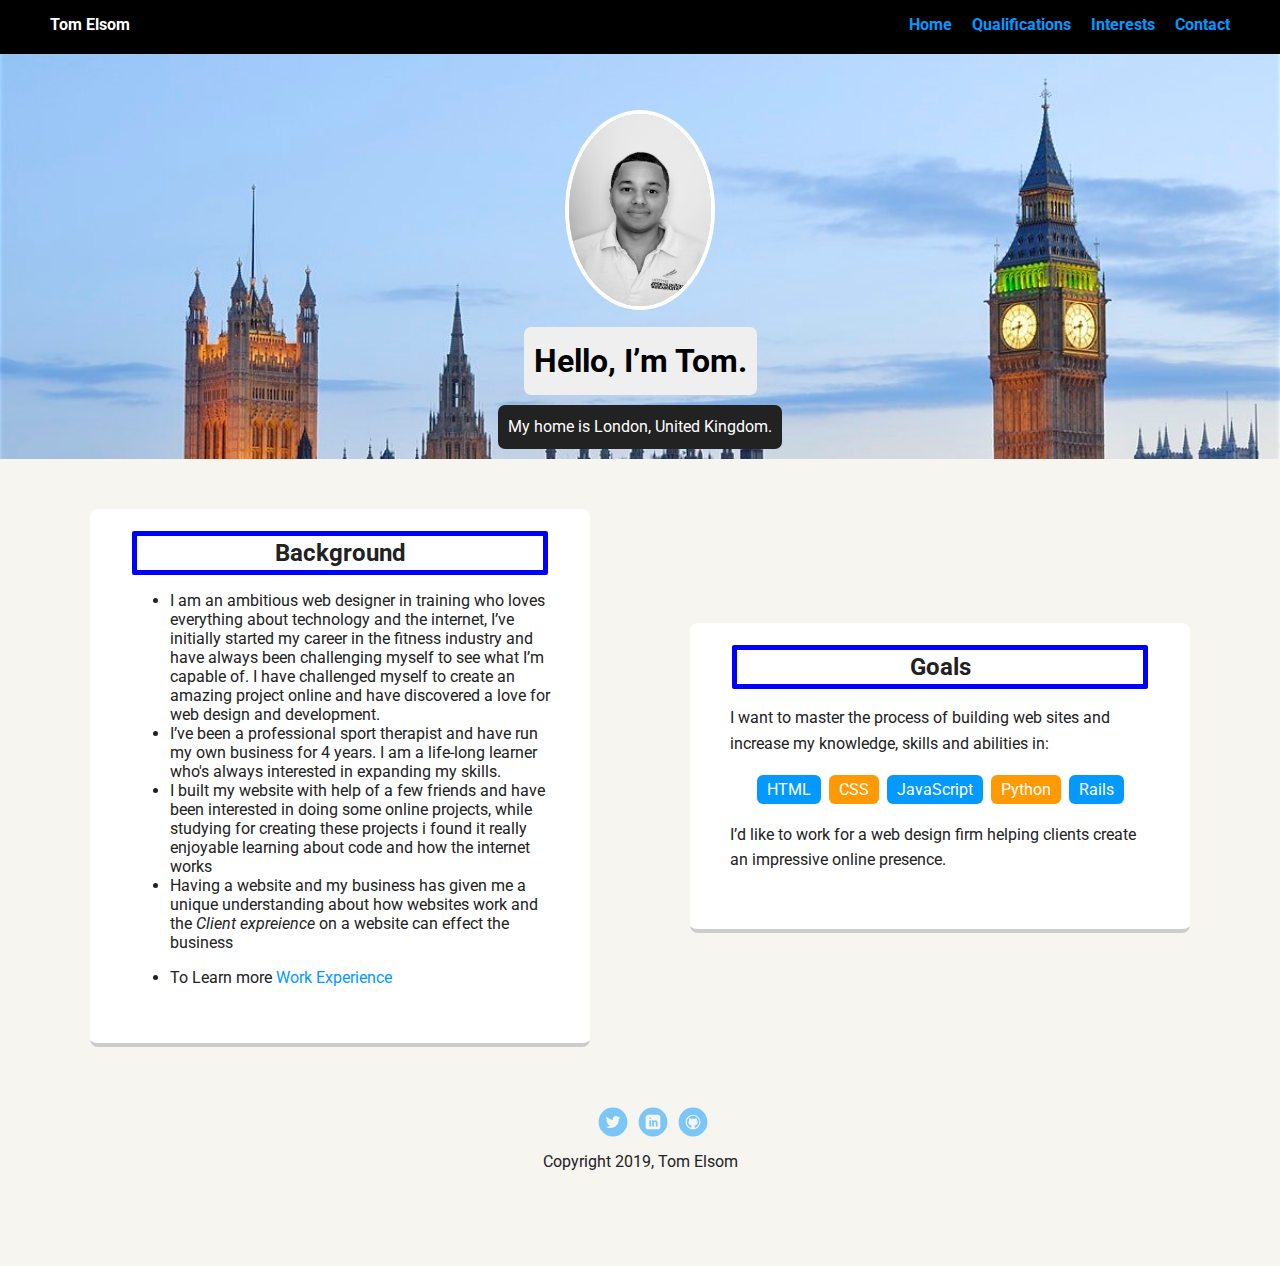
<file: index.html>
<!doctype html>
<html lang="en">
<head>
  <meta charset="utf-8">
  <title>Tom Elsom's Profile</title>
  <meta name="viewport" content="width=device-width, initial-scale=1.0">
  <link rel="stylesheet" href="style.css">
  <link href="https://fonts.googleapis.com/css?family=Muli%7CRoboto:400,300,500,700,900" rel="stylesheet"></head>
  <body>
    <nav class="main-nav">
        
            <ul class="nav">
            <li class="name">Tom Elsom</li>
            <li><a href="index.html">Home</a></li>
            <li><a href="resume.html">Qualifications</a></li>
            <li><a href="work.html">Interests</a></li>
            <li><a href="contact.html">Contact</a></li>
            </ul>
        
    </nav>
    <header>
      <img src="images-2/rsz_profile_pic.jpg" alt="Picture of Tom" class="profile-image" title="Tom Elsom" >
      <h1 class="tag name">Hello, I’m Tom.</h1>
      <p class="tag location">My home is London, United Kingdom.</p>
    </header>

    <main class="flex">
      <article class="card">
        <h2 class="card-title"> Background</h2>
        <ul>
        <li>I am an ambitious web designer in training who loves everything about technology and the internet, I’ve initially started my career in the fitness industry and have always been challenging myself to see what I’m capable of. I have challenged myself to create an amazing project online and have discovered a love for web design and development.</li>
        <li>I’ve been a professional sport therapist and have run my own business for 4 years. I am a life-long learner who's always interested in expanding my skills.</li>
          <li>I built my website with help of a few friends and have been interested in doing some online projects, while studying for creating these projects i found it really enjoyable learning about code and how the internet works</li>
          <li>Having a website and my business has given me a unique understanding about how websites work and the <em>Client expreience</em> on a website can effect the business</li>
        </ul>
        <ul>
          <li>To Learn more <a href="resume.html">Work Experience</a> </li>
        </ul>
        
    </article> 

      <section class="card">
        <h2 class="card-title">Goals</h2>
        <p>I want to master the process of building web sites and increase my knowledge, skills and abilities in:</p>
        <ul class="skills">
          <li>HTML</li>
          <li>CSS</li>
          <li>JavaScript</li>
          <li>Python</li>
          <li>Rails</li>
        </ul>
        <p>I’d like to work for a web design firm helping clients create an impressive online presence.</p>
    </section> 

    </main>
    <footer>
        <ul>
            <li><a href="https://twitter.com/Lifestherapy" class="social twitter">Twitter</a></li>
            <li><a href="https://www.linkedin.com/in/tom-elsom-aa0056193/" class="social linkedin">LinkedIn</a></li>
            <li><a href="https://github.com/tomelsom01" class="social github">Github</a></li>
          </ul>
      <p class="copyright">Copyright 2019, Tom Elsom</p>
    </footer>
  </body>
  </html>
</file>
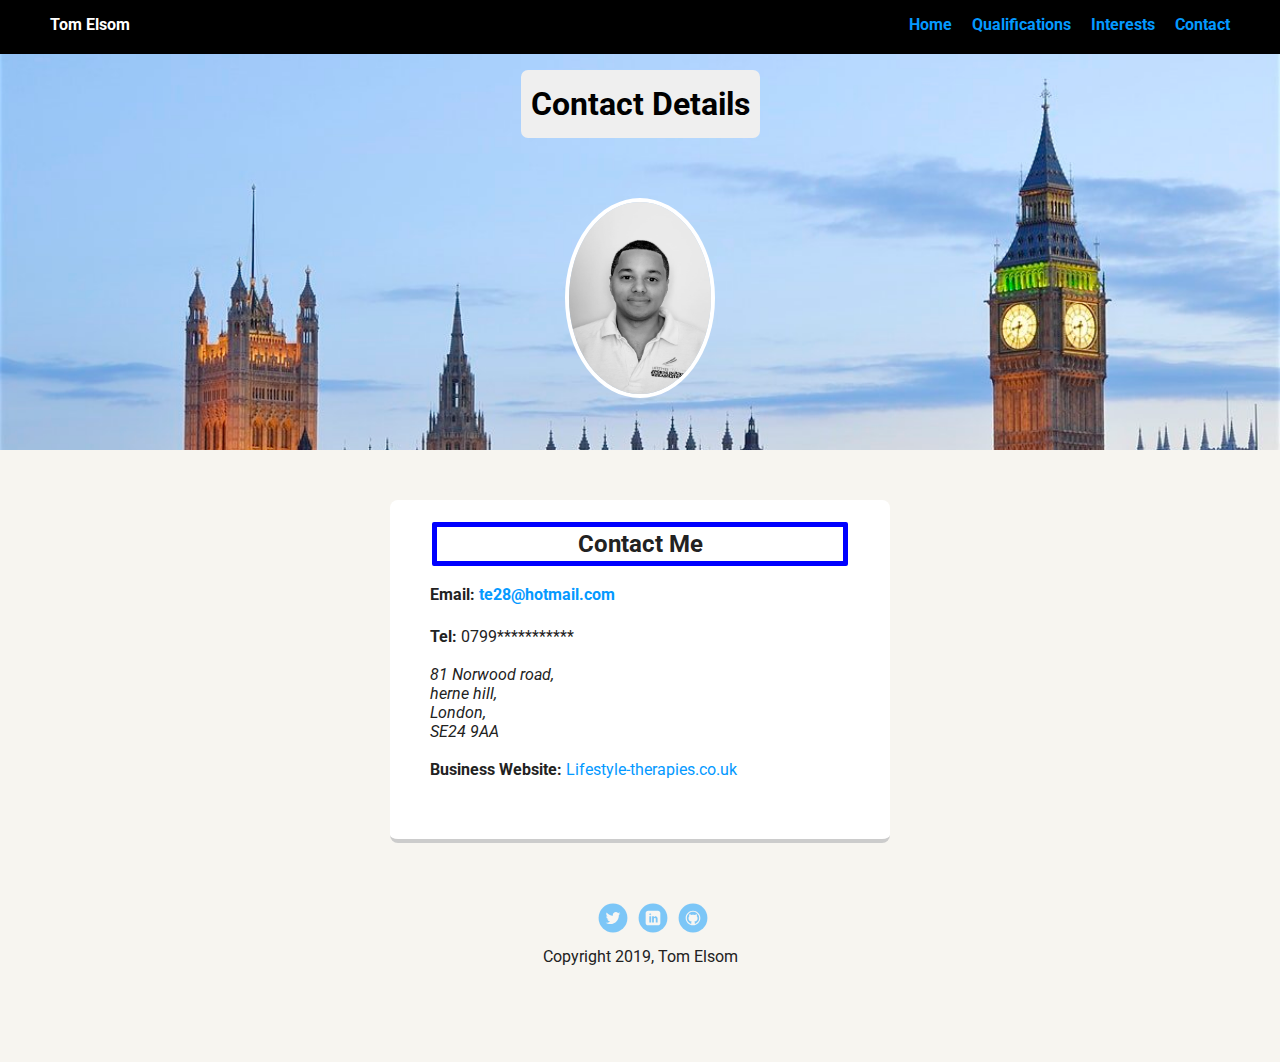
<file: contact.html>
<!doctype html>
<html lang="en">
<head>
  <meta charset="utf-8">
  <title>Contact Tom</title>
  <meta name="viewport" content="width=device-width, initial-scale=1.0">
  <link rel="stylesheet" href="style.css">
  <link href="https://fonts.googleapis.com/css?family=Muli%7CRoboto:400,300,500,700,900" rel="stylesheet">
</head>
  <body>
    <nav class="main-nav">
        
            <ul class="nav">
            <li class="name">Tom Elsom</li>
            <li><a href="index.html">Home</a></li>
            <li><a href="resume.html">Qualifications</a></li>
            <li><a href="work.html">Interests</a></li>
            <li><a href="contact.html">Contact</a></li>
            </ul>
        
    </nav>

<header>
    <h1 class="tag name">Contact Details</h1>
    <img src="images-2/rsz_profile_pic.jpg" alt="Picture of Tom" class="profile-image" title="Tom Elsom"> 
    
</header>
<main>
<section class="card">
    <h2 class="card-title">Contact Me</h2>
<p><strong>Email: <a href="mailto:te28@hotmail.com?subject=I%20must%20have%20you%20in%20my%20life">te28@hotmail.com</a></strong></p>
<p><strong>Tel:</strong> 0799***********</p>
<address>81 Norwood road,<br> 
    herne hill,<br> 
    London,<br>
    SE24 9AA</address>
<p><strong>Business Website:</strong><a href="https://www.lifestyle-therapies.co.uk"> Lifestyle-therapies.co.uk</a></p>
</section>
</main>
<footer>
        <ul>
            <li><a href="https://twitter.com/Lifestherapy" class="social twitter">Twitter</a></li>
            <li><a href="https://www.linkedin.com/in/tom-elsom-aa0056193/" class="social linkedin">LinkedIn</a></li>
            <li><a href="https://github.com/tomelsom01" class="social github">Github</a></li>
          </ul>
      <p class="copyright">Copyright 2019, Tom Elsom</p>
    </footer>
</body>
</html>
</file>
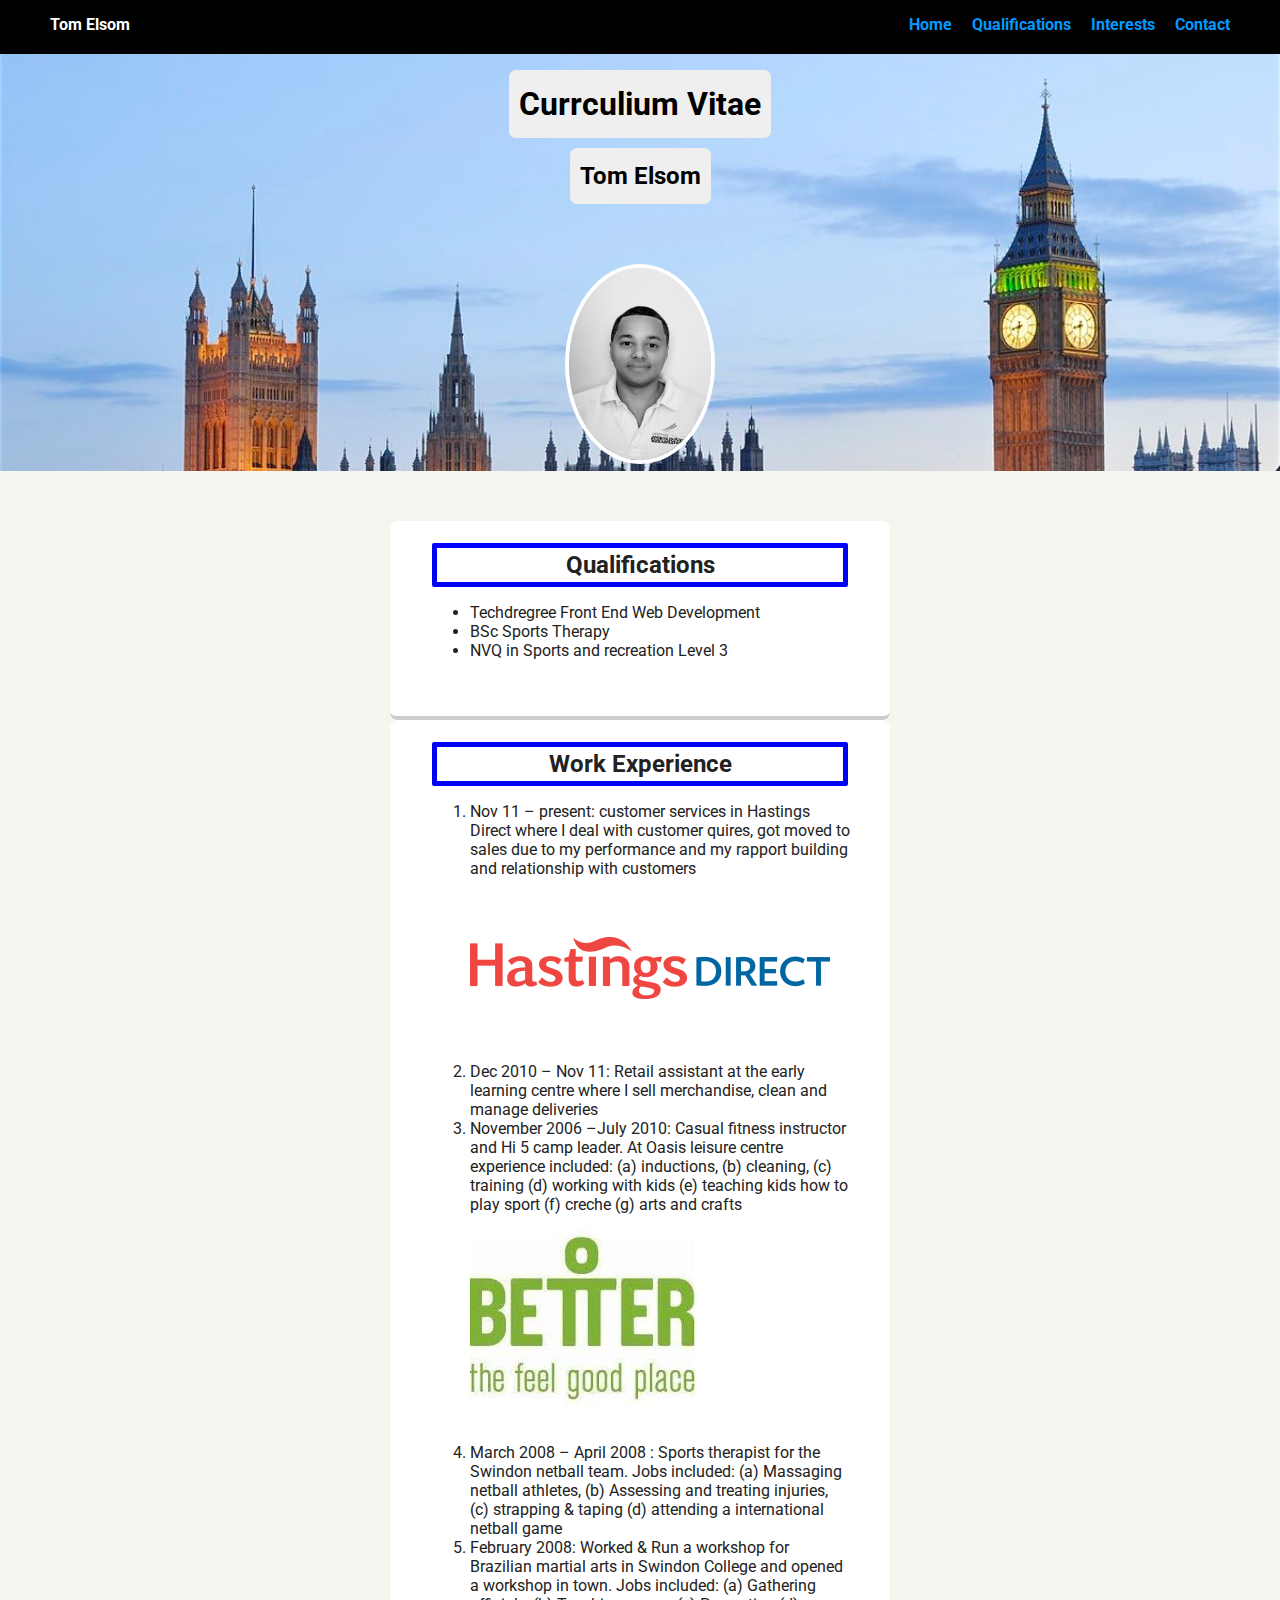
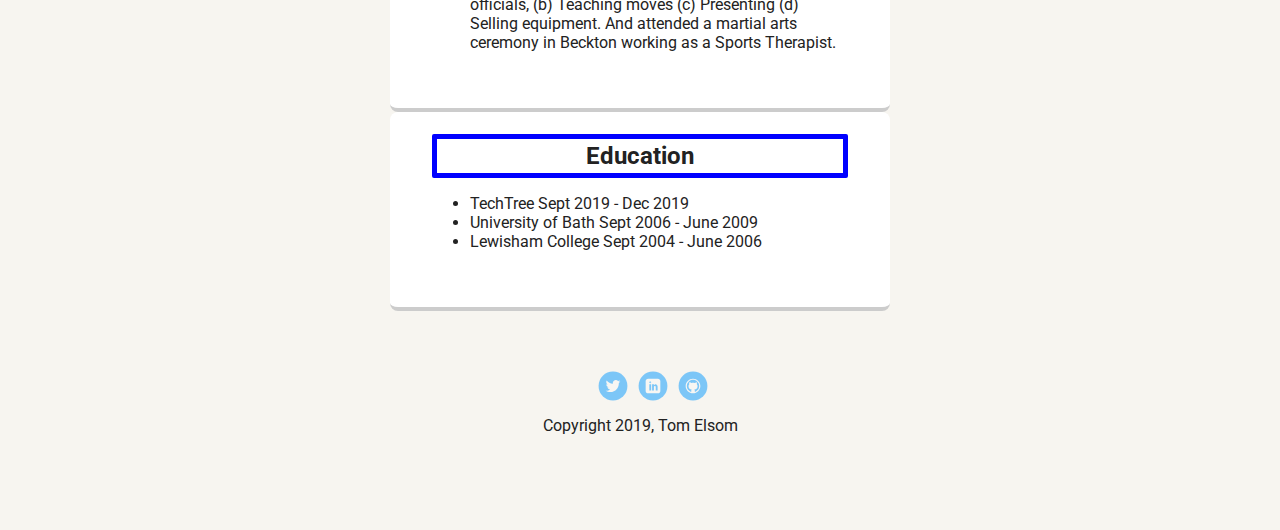
<file: resume.html>
<!doctype html>
<html lang="en">
<head>
  <meta charset="utf-8">
  <title>Tom Elsom Work Qualifications</title>
  <meta name="viewport" content="width=device-width, initial-scale=1.0">
  <link rel="stylesheet" href="style.css">
  <link href="https://fonts.googleapis.com/css?family=Muli%7CRoboto:400,300,500,700,900" rel="stylesheet">
</head>
  <body>
    <nav class="main-nav">
        
            <ul class="nav">
            <li class="name">Tom Elsom</li>
            <li><a href="index.html">Home</a></li>
            <li><a href="resume.html">Qualifications</a></li>
            <li><a href="work.html">Interests</a></li>
            <li><a href="contact.html">Contact</a></li>
            </ul>
        
    </nav>
<header>
        <div>
    <h1 class = "tag name">Currculium Vitae</h1>
    <h2 class = "tag name">Tom Elsom</h2>
    <img src="images-2/rsz_profile_pic.jpg" alt="Picture of Tom" class="profile-image" title="Tom Elsom">
    </div>
    </header>
    <main>
        <section class="card">
            
            <h2 class="card-title">Qualifications</h2>
             <ul>
                <li>Techdregree Front End Web Development</li>
                <li>BSc Sports Therapy</li>
                <li>NVQ in Sports and recreation Level 3</li>
            </ul>
    
    </section>

    <section class="card">
    <h2 class= "card-title">Work Experience</h2>
    <ol>
        
        <li>Nov 11 – present: customer services in Hastings Direct where I deal with customer quires, got moved to sales due to my performance and my rapport building and relationship with customers <img src="images-2/Hastings-Direct.png" alt= "hastings-direct-logo" title = "Hastings Direct Logo"></li>    

    <li>Dec 2010 – Nov 11: Retail assistant at the early learning centre where I sell merchandise, clean and manage deliveries</li>   

    <li>November 2006 –July 2010: Casual fitness instructor and Hi 5 camp leader. At Oasis leisure centre experience included: (a) inductions, (b) cleaning, (c) training (d) working with kids (e) teaching kids how to play sport (f) creche (g) arts and crafts <img src="images-2/Better-Leisure-swindon.png" alt = "better-leisure-logo" title="Better Leisure Logo"> </li>

    <li>March 2008 – April 2008 : Sports therapist for the Swindon netball team. Jobs included: (a) Massaging netball athletes, (b) Assessing and treating injuries, (c) strapping & taping (d) attending a international netball game</li>    

    <li>February 2008: Worked & Run a workshop for Brazilian martial arts in Swindon College and opened a workshop in town. Jobs included: (a) Gathering officials, (b) Teaching moves (c) Presenting (d) Selling equipment. And attended a martial arts ceremony in Beckton working as a Sports Therapist.</li>     

    </ol>
    </section>
    <section class="card">
    <h2 class= "card-title">Education</h2>
    <ul>
        <li>TechTree Sept 2019 - Dec 2019</li>
        <li>University of Bath Sept 2006 - June 2009</li>
        <li>Lewisham College Sept 2004 - June 2006</li>
    </ul>
    </section>
</main>
    <footer>
            <ul>
                <li><a href="https://twitter.com/Lifestherapy" class="social twitter">Twitter</a></li>
                <li><a href="https://www.linkedin.com/in/tom-elsom-aa0056193/" class="social linkedin">LinkedIn</a></li>
                <li><a href="https://github.com/tomelsom01" class="social github">Github</a></li>
              </ul>
          <p class="copyright">Copyright 2019, Tom Elsom</p>
        </footer>

</body>
</html>
</file>
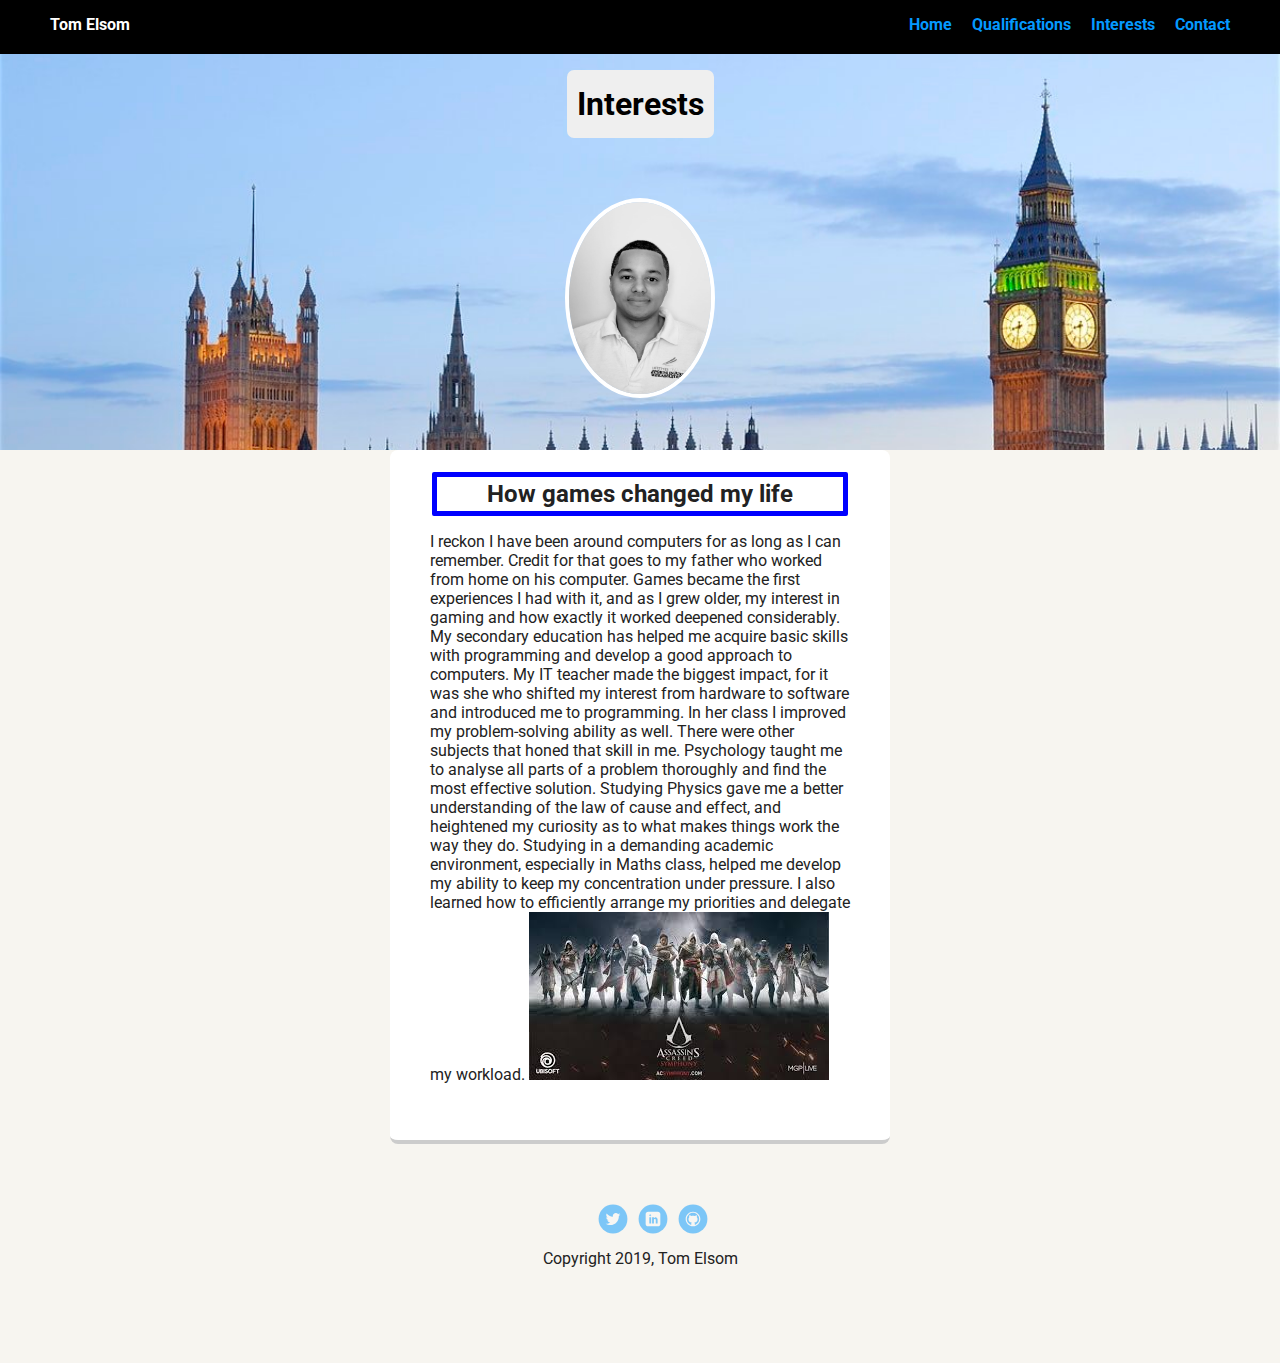
<file: work.html>
<!doctype html>
<html lang="en">
<head>
  <meta charset="utf-8">
  <title>Tom Elsom Work Interests</title>
  <meta name="viewport" content="width=device-width, initial-scale=1.0">
  <link rel="stylesheet" href="style.css">
  <link href="https://fonts.googleapis.com/css?family=Muli%7CRoboto:400,300,500,700,900" rel="stylesheet">
</head>
  <body>

    <nav class="main-nav">
        <ul class="nav">
          <li class="name">Tom Elsom</li>
          <li><a href="index.html">Home</a></li>
          <li><a href="resume.html">Qualifications</a></li>
          <li><a href="work.html">Interests</a></li>
          <li><a href="contact.html">Contact</a></li>
        </ul>
    </nav>

<header>

    <h1 class= "tag name">Interests</h1>
    <img src="images-2/rsz_profile_pic.jpg" alt="Picture of Tom" class="profile-image" title="Tom Elsom"> 
</header>
    <article class="card">
        <h2 class="card-title">How games changed my life</h2>
            <p>I reckon I have been around computers for as long as I can remember. Credit for that goes to my father who worked from home on his computer. Games became the first experiences I had with it, and as I grew older, my interest in gaming and how exactly it worked deepened considerably.
            My secondary education has helped me acquire basic skills with programming and develop a good approach to computers. My IT teacher made the biggest impact, for it was she who shifted my interest from hardware to software and introduced me to programming. In her class I improved my problem-solving ability as well. There were other subjects that honed that skill in me. 
            Psychology taught me to analyse all parts of a problem thoroughly and find the most effective solution. Studying Physics gave me a better understanding of the law of cause and effect, and heightened my curiosity as to what makes things work the way they do. 
            Studying in a demanding academic environment, especially in Maths class, helped me develop my ability to keep my concentration under pressure. I also learned how to efficiently arrange my priorities and delegate my workload.
            <img src="images-2/Assassin-Creed.jpg" alt= "assassin-creed-video-game" title = "Assassin Creed Unity"></p>
            <!--taken from https://www.studential.com/personal-statement-examples/computer-games-programming-personal-statement-8-->
            </article>
        <footer>
                <ul>
                    <li><a href="https://twitter.com/Lifestherapy" class="social twitter">Twitter</a></li>
                    <li><a href="https://www.linkedin.com/in/tom-elsom-aa0056193/" class="social linkedin">LinkedIn</a></li>
                    <li><a href="https://github.com/tomelsom01" class="social github">Github</a></li>
                  </ul>
              <p class="copyright">Copyright 2019, Tom Elsom</p>
            </footer>

    </body>
</html>
</file>
<file: style.css>
/* Global Layout Set-up */
* { 
    box-sizing: border-box;
  }
    
  body {
    margin: 0;
    padding: 0;
    text-align: center;
    font-family: 'Roboto', sans-serif;
    color: #222;
    background: #f7f5f0;
  }
  /* Link Styles */
  
  a {
    text-decoration: none;
    color: #0499ff;
  }
  a:hover {
    color: #6633ff;
  }
  
  /* Section Styles */
  
  .main-nav {
    width: 100%;
    background: black;
    min-height: 30px;
    padding: 10px;
    position: fixed;
    text-align: center;
  }
  .nav {
    display: flex;
    justify-content: space-around;
    font-weight: 700;
    list-style-type: none;
    margin: 0 auto;
    padding: 0;
  }
  .nav .name {
    display: none;
  }
  .nav li {
    padding: 5px 10px 10px 10px;
  }
  .nav a {
    transition: all .10s;
  }
  .nav a:hover {
    color: white
  }
  
  header {
    text-align: center;
    background: url('images-2/rsz_london_lets_try.jpg') no-repeat top center ;
    background-size: cover;
    overflow: hidden;
    padding-top: 60px;
  }
  header {
    line-height: 1.5;
  }
  header .profile-image {
    margin-top: 50px;
    width: 150px;
    height: 200px;
    border-radius: 60%;
    border: 4px solid white;
    transition: all .10s;
  }
  header .profile-image:hover {
    transform: scale(1.5) rotate(60deg);
  }
  .tag {
    background-color: #efefef;
    color: black;
    padding: 10px;
    border-radius: 7px;
    display: table;
    margin: 10px auto;
  } 
  .location {
    background-color: #222;
    color: white;
  }
  .card {
    margin: auto;
    padding: 20px 40px 40px;
    max-width: 500px;
    text-align: left;
    background: #fff;
    border-bottom: 4px solid #ccc;
    border-radius: 8px;
  }
  .card:hover {
    border-color: #0e0d0e;
  }
  
  ul.skills {
    padding: 0;
    text-align: center;
  }
  
  .skills li {
    border-radius: 6px;
    display: inline-block;
    background: #ff9904;
    color: white;
    padding: 5px 10px;
    margin: 2px;
  }
  
  .skills li:nth-child(odd) {
    background: #0399ff;
  }
  
  footer {
    width: 100%;
    min-height: 30px;
    padding: 20px 0 40px 20px;
  }
  
  footer .copyright {
    top: -8px;
    margin-right: 20px;
    font-size: .75em;
  }
  
  footer ul {
    list-style-type: none;
    margin: 0;
    padding: 0;
  }
  
  footer ul li {
    display: inline-block;
  }
  
  a.social {
    display: inline-block;
    text-indent: -9999px;
    margin-left: 5px;
    width: 30px;
    height: 30px;
    background-size: 30px 30px;
    opacity: .5;
    transition: all .40s;
    
  }
  a.twitter {
    background-image: url(images-2/twitter.svg);
  }
  a.linkedin {
    background-image: url(images-2/linkedin.svg);
  }
  a.github {
    background-image: url(images-2/github.svg);
  }
  a.social:hover {
    opacity: 1;
  }
  .clearfix {
    clear: both;
  }
  
  /* Styles for larger screens */
  @media screen and (min-width: 720px) {
    
    .flex {
        display: flex;
        max-width: 1200px;
        justify-content: space-around;
        margin: 0 auto;
    }
  
    header {
      min-height: 450px;
    }
  
    .nav {
      max-width: 1200px;
    }
  
    .nav .name {
      display: block;
      margin-right: auto;
      color: white;
    }
  
    main {
      padding-top: 50px;
    }
  
    main p {
      line-height: 1.6em;
    }
  
    footer {
      font-size: 1.3em;
      max-width: 1200px;
      margin: 40px auto;
    }
  
  }
  
  h3 {
    color: blue;
  }
    
  .card-title {
  text-align: center;
    border: solid blue 5px;
    border-radius: 2px;
  padding: 3px;
    margin: 2px;
  }
</file>
